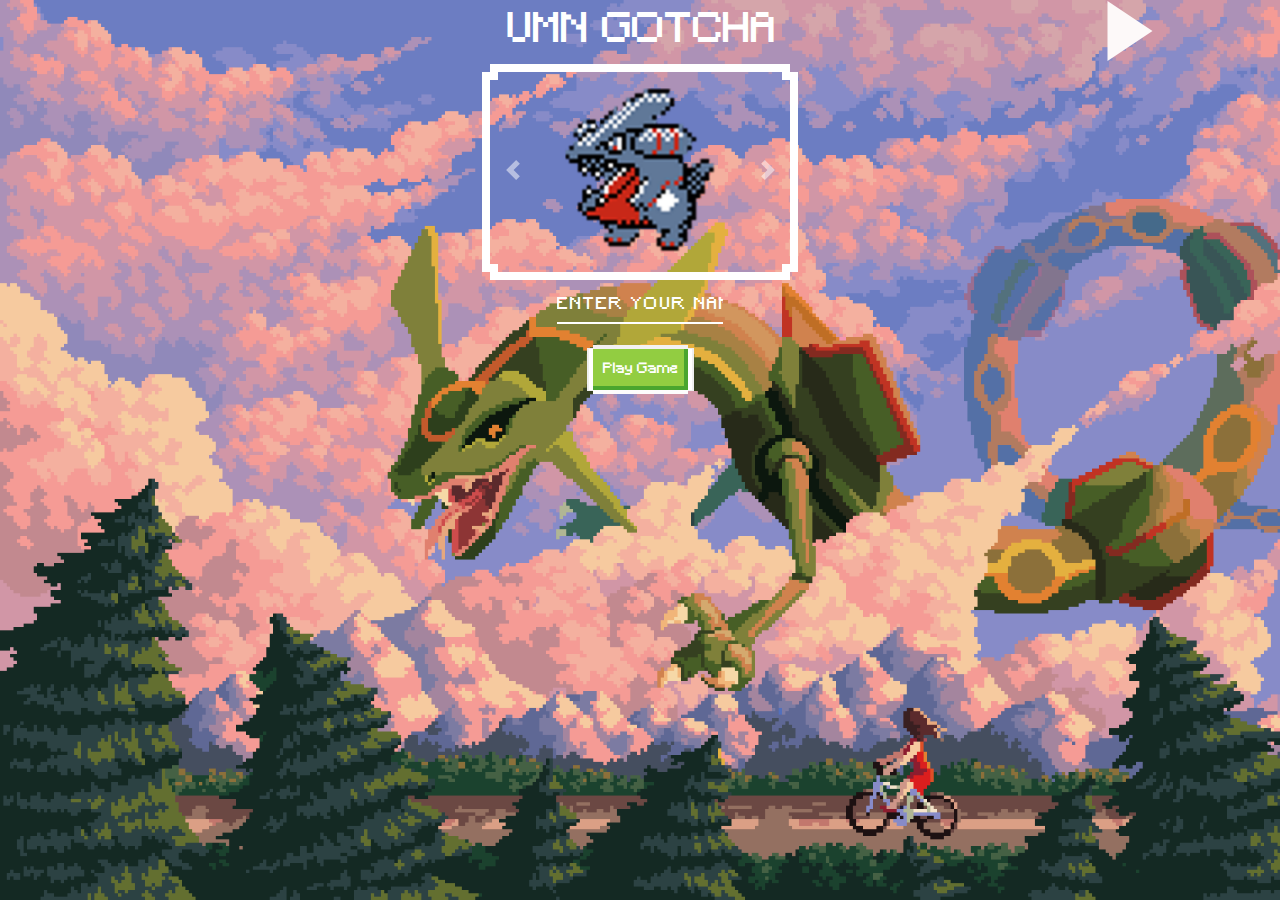
<file: index.html>
<!doctype html>
<html lang="en">

<head>
    <!-- Required meta tags -->
    <meta charset="utf-8">
    <meta name="viewport" content="width=device-width, initial-scale=1, shrink-to-fit=no">

    <!-- Bootstrap CSS -->
    <link rel="stylesheet" href="https://cdn.jsdelivr.net/npm/bootstrap@4.0.0/dist/css/bootstrap.min.css"
        integrity="sha384-Gn5384xqQ1aoWXA+058RXPxPg6fy4IWvTNh0E263XmFcJlSAwiGgFAW/dAiS6JXm" crossorigin="anonymous">
    <link rel="stylesheet" href="assets/css/style.css">
    <title>Hello, world!</title>
</head>

<body class="bg-main">
    <div class="music">
        <audio id="audio" controls autoplay loop>
            <source src="assets/music-bg/bg.mp3" type="audio/mpeg">
            Your browser does not support the audio element.
        </audio>
        <div id="playButton"></div>
    </div>
    <div class="contaner">
        <div class="row">
            <div class="col-12 text-center mb-2 mt-2">
                <h1 class="">UMN GOTCHA</h1>
            </div>
        </div>
        <div class="row">
            <div class="col-12 justify-content-center d-flex">
                <div class="box">
                    <div class="box__line box__line--top"></div>
                    <div class="box__line box__line--right"></div>
                    <div class="box__line box__line--bottom"></div>
                    <div class="box__line box__line--left"></div>
                    <div id="carouselExampleControls" class="carousel slide" data-ride="carousel" data-interval="false">
                        <div class="carousel-inner mt-3">
                            <div class="carousel-item active " id="carousel">
                                <img class="d-block w-50 m-auto" src="assets/img/mega-1.png" alt="First slide">
                            </div>
                            <div class="carousel-item" id="carousel">
                                <img class="d-block w-50 m-auto" src="assets/img/mixue-1.png" alt="Second slide">
                            </div>
                            <div class="carousel-item" id="carousel">
                                <img class="d-block w-50 m-auto" src="assets/img/zuma-1.png" alt="Third slide">
                            </div>
                        </div>
                        <a class="carousel-control-prev" href="#carouselExampleControls" role="button"
                            data-slide="prev">
                            <span class="carousel-control-prev-icon" aria-hidden="true"></span>
                            <span class="sr-only">Previous</span>
                        </a>
                        <a class="carousel-control-next" href="#carouselExampleControls" role="button"
                            data-slide="next">
                            <span class="carousel-control-next-icon" aria-hidden="true"></span>
                            <span class="sr-only">Next</span>
                        </a>
                    </div>
                </div>
            </div>
        </div>
        <div class="row text-center">
            <div class="col-12 mt-3 ">
                <input type="text" id="input-data" class="minecraft-input text-center"
                    placeholder="ENTER YOUR NAME ...">
            </div>
            <div class="col-12 mt-4">
                <button class="border-0" onclick="saveData()">
                    <a href="menu.html" class="eightbit-btn">Play Game</a>
                </button>
            </div>
        </div>
    </div>

    <!-- Optional JavaScript -->
    <!-- jQuery first, then Popper.js, then Bootstrap JS -->
    <script src="assets/js/app.js"></script>
    <script src="assets/js/audio-background.js"></script>
    <script src="https://code.jquery.com/jquery-3.2.1.slim.min.js"
        integrity="sha384-KJ3o2DKtIkvYIK3UENzmM7KCkRr/rE9/Qpg6aAZGJwFDMVNA/GpGFF93hXpG5KkN"
        crossorigin="anonymous"></script>
    <script src="https://cdn.jsdelivr.net/npm/popper.js@1.12.9/dist/umd/popper.min.js"
        integrity="sha384-ApNbgh9B+Y1QKtv3Rn7W3mgPxhU9K/ScQsAP7hUibX39j7fakFPskvXusvfa0b4Q"
        crossorigin="anonymous"></script>
    <script src="https://cdn.jsdelivr.net/npm/bootstrap@4.0.0/dist/js/bootstrap.min.js"
        integrity="sha384-JZR6Spejh4U02d8jOt6vLEHfe/JQGiRRSQQxSfFWpi1MquVdAyjUar5+76PVCmYl"
        crossorigin="anonymous"></script>
</body>

</html>
</file>
<file: assets/css/style.css>
@font-face {
  font-family: "Press Start 2P";
  src: url("../font/Minecraft.ttf") format("truetype");
}
@font-face {
  font-family: "pixel";
  src: url("../font/upheavtt.ttf") format("truetype");
}
body {
  height: 100vh;
  width: 100vw;
  background-color: black;
  color: #fff;
  margin: 0;
  display: flex;
  justify-content: center;
  font-family: "pixel", cursive;
}

.bg-main {
  background-image: url("../img/bg/main-bg.png");
  background-size: cover;
  background-repeat: no-repeat;
}

h1 {
  color: #fff;
  font-family: "Press Start 2P", cursive !important;
}

.box {
  height: 200px;
  width: 300px;
  position: relative;
}

.box__line {
  position: absolute;
  background: rgb(255, 255, 255);
}
.box__line--top, .box__line--bottom {
  height: 8px;
  width: 100%;
}
.box__line--top::before, .box__line--top::after, .box__line--bottom::before, .box__line--bottom::after {
  content: "";
  position: absolute;
  width: 8px;
  height: 8px;
  background: rgb(255, 255, 255);
}
.box__line--top {
  top: -8px;
}
.box__line--top::before {
  left: 0;
  bottom: -8px;
}
.box__line--top::after {
  right: 0;
  bottom: -8px;
}
.box__line--bottom {
  bottom: -8px;
}
.box__line--bottom::before {
  left: 0;
  top: -8px;
}
.box__line--bottom::after {
  right: 0;
  top: -8px;
}
.box__line--left, .box__line--right {
  width: 8px;
  height: 100%;
}
.box__line--left {
  left: -8px;
}
.box__line--right {
  right: -8px;
}

input[type=text] {
  border: none;
  border-bottom: 2px solid #ffffff;
  background-color: transparent;
  color: #fff;
  padding: 5px 0;
  font-family: "Press Start 2P", cursive;
  font-size: 16px;
  text-transform: uppercase;
  letter-spacing: 2px;
  outline: none;
  box-shadow: none;
}

input[type=text]::-moz-placeholder {
  color: #fff;
}

input[type=text]::placeholder {
  color: #fff;
}

input[type=text]:focus {
  border-bottom-color: #ffffff;
}

.eightbit-btn {
  background: #92CD41;
  display: inline-block;
  position: relative;
  text-align: center;
  font-size: 14px;
  padding: 10px;
  font-family: "Press Start 2P", cursive;
  text-decoration: none;
  color: white;
  box-shadow: inset -4px -4px 0px 0px #4AA52E;
}
.eightbit-btn:hover, .eightbit-btn:focus {
  color: #cbf5af;
  text-decoration: none;
  background: #76c442;
  box-shadow: inset -6px -6px 0px 0px #4AA52E;
}
.eightbit-btn:active {
  box-shadow: inset 4px 4px 0px 0px #4AA52E;
}
.eightbit-btn:before, .eightbit-btn:after {
  content: "";
  position: absolute;
  width: 100%;
  height: 100%;
  box-sizing: content-box;
}
.eightbit-btn:before {
  top: -4px;
  left: 0;
  border-top: 4px rgb(243, 241, 241) solid;
  border-bottom: 4px rgb(253, 252, 252) solid;
}
.eightbit-btn:after {
  left: -4px;
  top: 0;
  border-left: 4px rgb(255, 255, 255) solid;
  border-right: 4px rgb(255, 255, 255) solid;
}
.eightbit-btn--reset {
  background: #E76E55;
  box-shadow: inset -4px -4px 0px 0px #8C2022;
}
.eightbit-btn--reset:hover, .eightbit-btn--reset:focus {
  background: #CE372B;
  box-shadow: inset -6px -6px 0px 0px #8C2022;
}
.eightbit-btn--reset:active {
  box-shadow: inset 4px 4px 0px 0px #8C2022;
}
.eightbit-btn--proceed {
  background: #F7D51D;
  box-shadow: inset -4px -4px 0px 0px #E59400;
}
.eightbit-btn--proceed:hover, .eightbit-btn--proceed:focus {
  background: #F2C409;
  box-shadow: inset -6px -6px 0px 0px #E59400;
}
.eightbit-btn--proceed:active {
  box-shadow: inset 4px 4px 0px 0px #E59400;
}
.eightbit-btn--blue {
  background: #008DFF;
  box-shadow: inset -4px -4px 0px 0px #0000FF;
}
.eightbit-btn--blue:hover, .eightbit-btn--blue:focus {
  background: #0066FF;
  box-shadow: inset -6px -6px 0px 0px #0000FF;
}
.eightbit-btn--blue:active {
  box-shadow: inset 4px 4px 0px 0px #0000FF;
}
.eightbit-btn--purple {
  background: #d637d6;
  box-shadow: inset -4px -4px 0px 0px #A00DBE;
}
.eightbit-btn--purple:hover, .eightbit-btn--purple:focus {
  background: #af3efa;
  box-shadow: inset -6px -6px 0px 0px #A00DBE;
}
.eightbit-btn--purple:active {
  box-shadow: inset 4px 4px 0px 0px #A00DBE;
}

#playButton {
  position: absolute;
  width: 0;
  height: 0;
  border-top: 30px solid transparent;
  border-bottom: 30px solid transparent;
  border-left: 45px solid rgb(253, 249, 249);
  left: 50%;
  top: 50%;
  transform: translate(-50%, -50%);
  cursor: pointer;
}

#playButton.playing {
  border-left: none;
  border-top: 20px solid transparent;
  border-bottom: 20px solid transparent;
  border-right: 30px solid rgb(255, 255, 255);
}

.music {
  position: absolute;
  right: 0;
}
.music audio {
  opacity: 0;
}/*# sourceMappingURL=style.css.map */
</file>
